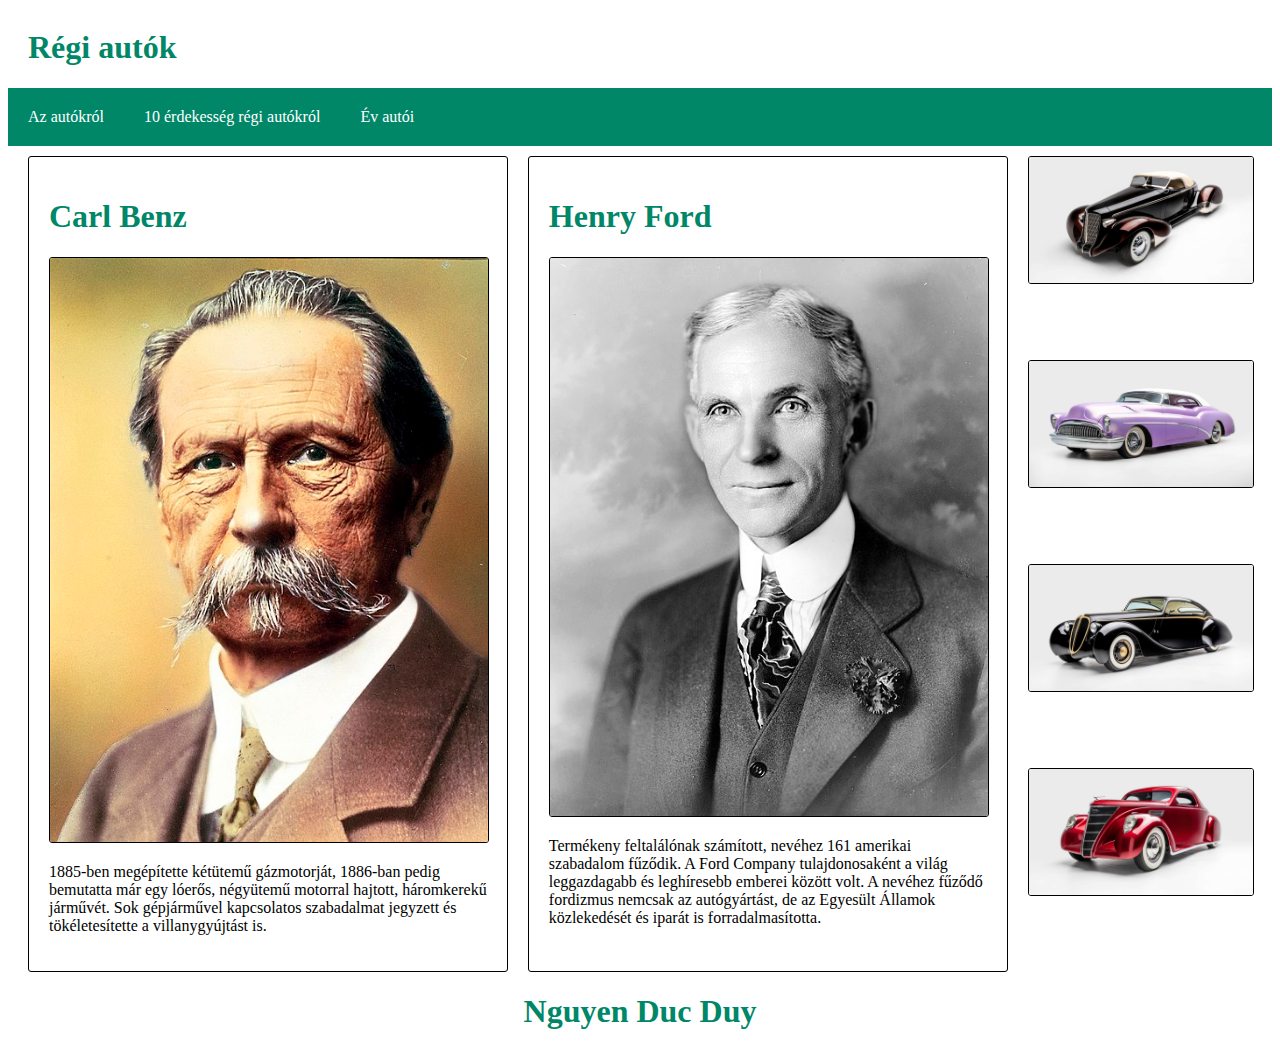
<file: NDD/index.html>
<!DOCTYPE html>
<html lang="en">
    <head>
        <meta charset="UTF-8">
        <meta http-equiv="X-UA-Compatible" content="IE=edge">
        <meta name="viewport" content="width=device-width, initial-scale=1.0">
        <link rel="stylesheet" href="style.css">
        <title>Document</title>
    </head>
    <body>
        <main>
            <header>
                <h1>Régi autók</h1>
            </header>
            <nav>
                <ul>
                    <li><a href="index.html">Az autókról</a></li>
                    <li><a href="erdekessegek.html">10 érdekesség régi autókról</a></li>
                    <li><a href="tablazat.html">Év autói</a></li>
                </ul>
            </nav>
            <article>
                <div class="ember">
                    <div class="face">
                        <h1>Carl Benz</h1>
                    </div>
                    <img src="autokBTRP/Benz.jpg" alt=""/>
                    <p>
                        1885-ben megépítette kétütemű gázmotorját, 1886-ban pedig bemutatta már egy lóerős, négyütemű   motorral hajtott, háromkerekű járművét. Sok gépjárművel kapcsolatos szabadalmat jegyzett és   tökéletesítette a villanygyújtást is.
                    </p>
                </div>
                <div class="ember">
                    <div class="face">
                        <h1>Henry Ford</h1>
                    </div>
                    <img src="autokBTRP/Ford.jpg" alt=""/>
                    <p>
                        Termékeny feltalálónak számított, nevéhez 161 amerikai szabadalom fűződik. A Ford Company   tulajdonosaként a világ leggazdagabb és leghíresebb emberei között volt. A nevéhez fűződő fordizmus   nemcsak az autógyártást, de az Egyesült Államok közlekedését és iparát is forradalmasította.
                    </p>
                </div>
            </article>
            <aside>
                <img src="autokBTRP/Slowburn.jpg" alt=""/>
                <img src="autokBTRP/Skylark.jpg" alt=""/>
                <img src="autokBTRP/Jaguar.jpg" alt=""/>
                <img src="autokBTRP/Lincoln.jpg" alt=""/>
            </aside>
            <footer>
                <h1>Nguyen Duc Duy</h1>
            </footer>
        </main>
    </body>
</html>
</file>
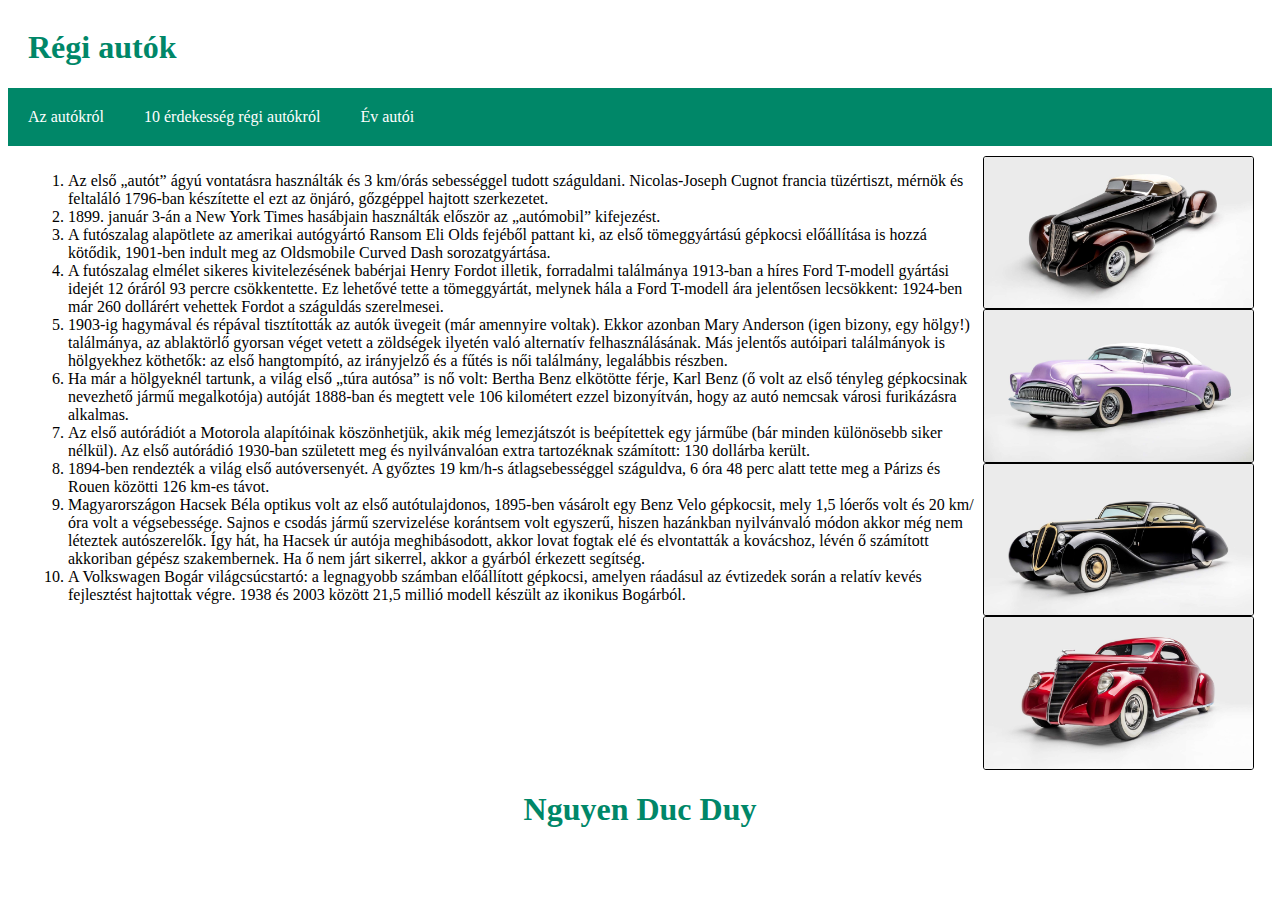
<file: NDD/erdekessegek.html>
<!DOCTYPE html>
<html lang="en">
    <head>
        <meta charset="UTF-8">
        <meta http-equiv="X-UA-Compatible" content="IE=edge">
        <meta name="viewport" content="width=device-width, initial-scale=1.0">
        <link rel="stylesheet" href="style.css">
        <title>Document</title>
    </head>
    <body>
        <main>
            <header>
                <h1>Régi autók</h1>
            </header>
            <nav>
                <ul>
                    <li><a href="index.html">Az autókról</a></li>
                    <li><a href="erdekessegek.html">10 érdekesség régi autókról</a></li>
                    <li><a href="tablazat.html">Év autói</a></li>
                </ul>
            </nav>
            <article class="erdekes">
                <ol>
                    <li>
                        Az első „autót” ágyú vontatásra használták és 3 km/órás sebességgel tudott száguldani. Nicolas-Joseph Cugnot francia tüzértiszt, mérnök és feltaláló 1796-ban készítette el ezt az önjáró, gőzgéppel hajtott szerkezetet.
                    </li>
                    <li>
                        1899. január 3-án a New York Times hasábjain használták először az „autómobil” kifejezést.
                    </li>
                    <li>
                        A futószalag alapötlete az amerikai autógyártó Ransom Eli Olds fejéből pattant ki, az első tömeggyártású gépkocsi előállítása is hozzá kötődik, 1901-ben indult meg az Oldsmobile Curved Dash sorozatgyártása.
                    </li>
                    <li>
                        A futószalag elmélet sikeres kivitelezésének babérjai Henry Fordot illetik, forradalmi találmánya 1913-ban a híres Ford T-modell gyártási idejét 12 óráról 93 percre csökkentette. Ez lehetővé tette a tömeggyártát, melynek hála a Ford T-modell ára jelentősen lecsökkent: 1924-ben már 260 dollárért vehettek Fordot a száguldás szerelmesei.
                    </li>
                    <li>
                        1903-ig hagymával és répával tisztították az autók üvegeit (már amennyire voltak). Ekkor azonban Mary Anderson (igen bizony, egy hölgy!) találmánya, az ablaktörlő gyorsan véget vetett a zöldségek ilyetén való alternatív felhasználásának. Más jelentős autóipari találmányok is hölgyekhez köthetők: az első hangtompító, az irányjelző és a fűtés is női találmány, legalábbis részben.
                    </li>
                    <li>
                        Ha már a hölgyeknél tartunk, a világ első „túra autósa” is nő volt: Bertha Benz elkötötte férje, Karl Benz (ő volt az első tényleg gépkocsinak nevezhető jármű megalkotója) autóját 1888-ban és megtett vele 106 kilométert ezzel bizonyítván, hogy az autó nemcsak városi furikázásra alkalmas.
                    </li>
                    <li>
                        Az első autórádiót a Motorola alapítóinak köszönhetjük, akik még lemezjátszót is beépítettek egy járműbe (bár minden különösebb siker nélkül). Az első autórádió 1930-ban született meg és nyilvánvalóan extra tartozéknak számított: 130 dollárba került.
                    </li>
                    <li>
                        1894-ben rendezték a világ első autóversenyét. A győztes 19 km/h-s átlagsebességgel száguldva, 6 óra 48 perc alatt tette meg a Párizs és Rouen közötti 126 km-es távot.
                    </li>
                    <li>
                        Magyarországon Hacsek Béla optikus volt az első autótulajdonos, 1895-ben vásárolt egy Benz Velo gépkocsit, mely 1,5 lóerős volt és 20 km/óra volt a végsebessége. Sajnos e csodás jármű szervizelése korántsem volt egyszerű, hiszen hazánkban nyilvánvaló módon akkor még nem léteztek autószerelők. Így hát, ha Hacsek úr autója meghibásodott, akkor lovat fogtak elé és elvontatták a kovácshoz, lévén ő számított akkoriban gépész szakembernek. Ha ő nem járt sikerrel, akkor a gyárból érkezett segítség.
                    </li>
                    <li>
                        A Volkswagen Bogár világcsúcstartó: a legnagyobb számban előállított gépkocsi, amelyen ráadásul az évtizedek során a relatív kevés fejlesztést hajtottak végre. 1938 és 2003 között 21,5 millió modell készült az ikonikus Bogárból.
                    </li>
                </ol>
            </article>
            <aside>
                <img src="autokBTRP/Slowburn.jpg" alt=""/>
                <img src="autokBTRP/Skylark.jpg" alt=""/>
                <img src="autokBTRP/Jaguar.jpg" alt=""/>
                <img src="autokBTRP/Lincoln.jpg" alt=""/>
            </aside>
            <footer>
                <h1>Nguyen Duc Duy</h1>
            </footer>
        </main>
    </body>
</html>
</file>
<file: NDD/style.css>
main {
    display: grid;
    grid-template-areas:
        "he he he he"
        "na na na na"
        "ar ar ar as"
        "fo fo fo fo";
}

h1 {
    color: rgb(0, 135, 104);
}

header {
    grid-area: he;
    padding-left: 20px;
    padding-right: 20px;
}

nav {
    grid-area: na;
    background-color: rgb(0, 135, 104);
}
ul {
    list-style-type: none;
    margin: 0;
    padding: 0;
    overflow: hidden;
}

li {
    float: left;
}

li a {
    display: block;
    color: white;
    text-align: center;
    padding: 20px 20px 20px;
    text-decoration: none;
}

li a:hover {
    background-color: rgb(0, 100, 78);
}

article {
    grid-area: ar;
    display: grid;
    grid-template-columns: 1fr 1fr;
    padding-left: 20px;
    padding-top: 10px;
}
article img {
    width: 100%;
    border: 1px solid black;
    border-radius: 3px;
}

aside {
    grid-area: as;
    padding-right: 20px;
    padding-top: 10px;
    display: grid;
    grid-template-columns: 1fr;
}
aside img {
    width: 100%;
    border: 1px solid black;
    border-radius: 3px;
}

footer {
    grid-area: fo;
    text-align: center;
}

.ember {
    padding: 20px;
    margin-right: 20px;
    border: 1px solid black;
    border-radius: 3px;
}

.erdekes {
    grid-area: ar;
    display: grid;
    grid-template-columns: 1fr;
    padding-top: 10px;
}
</file>
